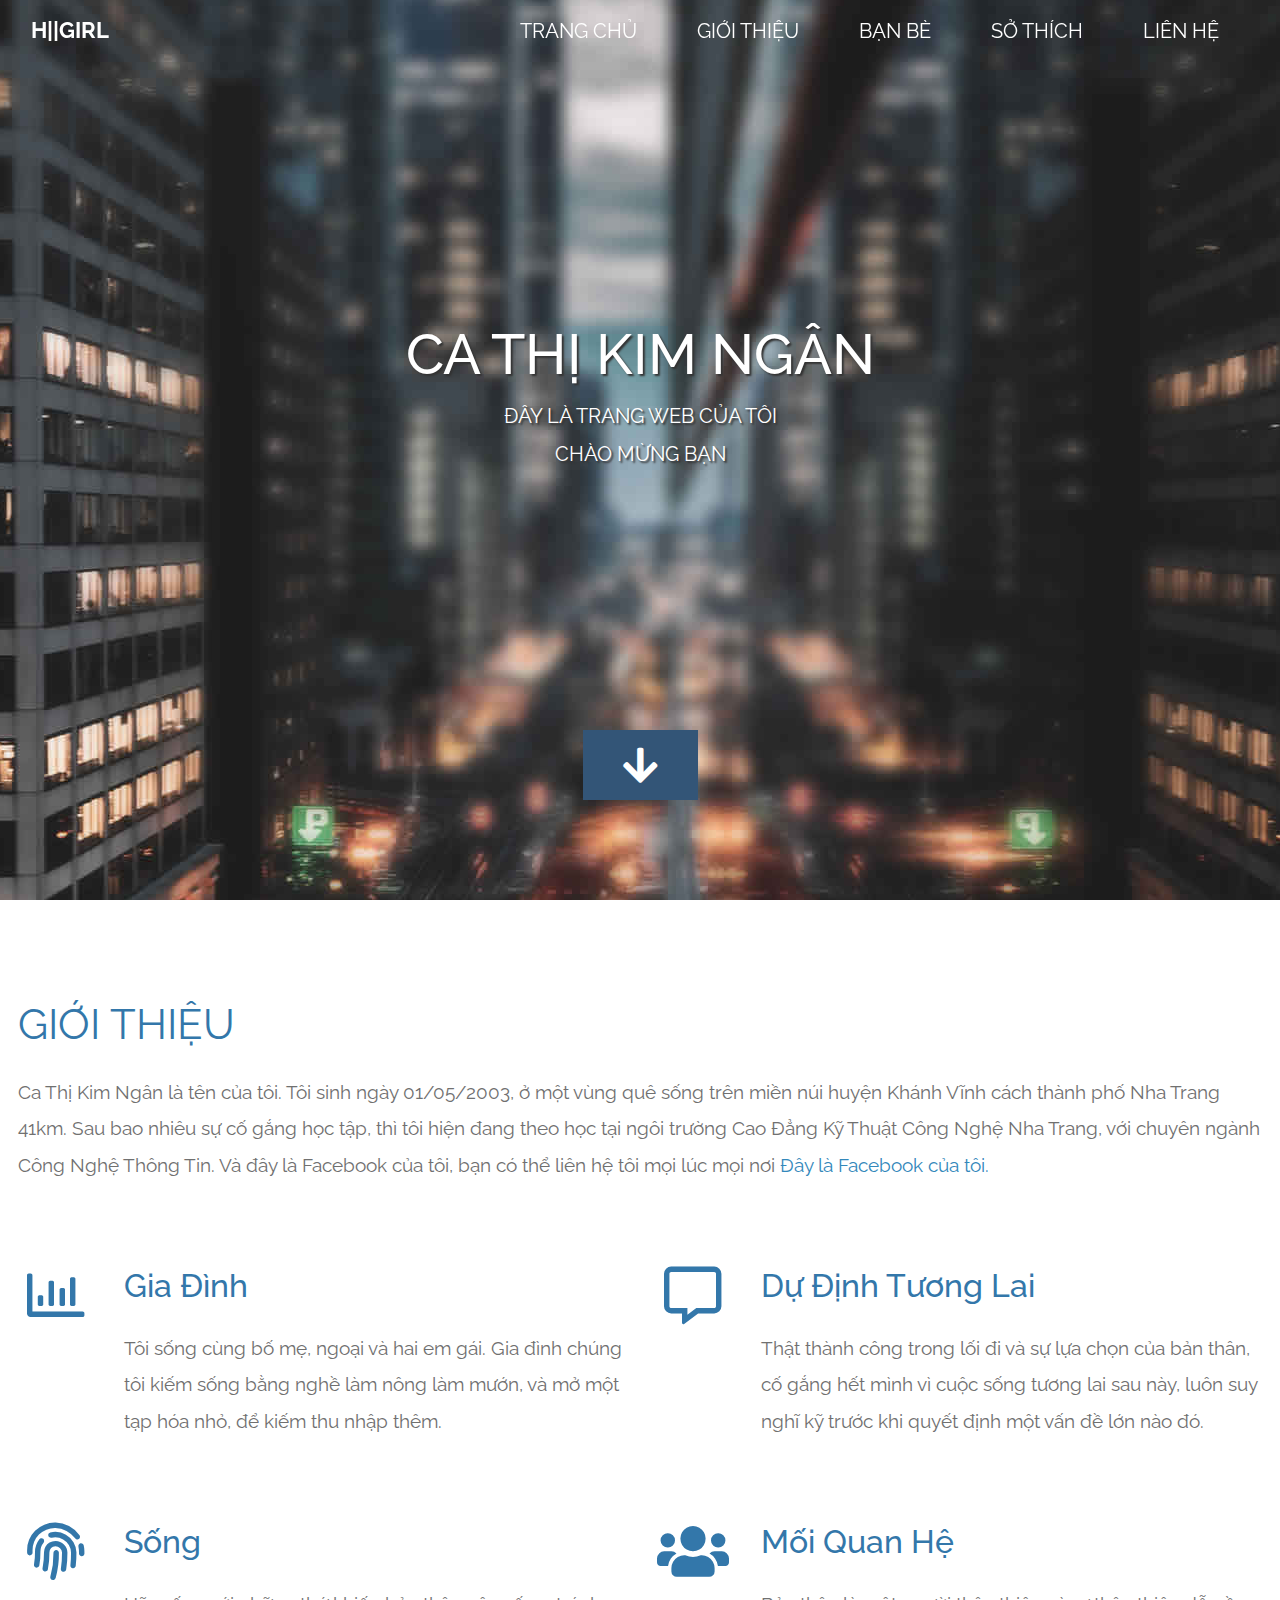
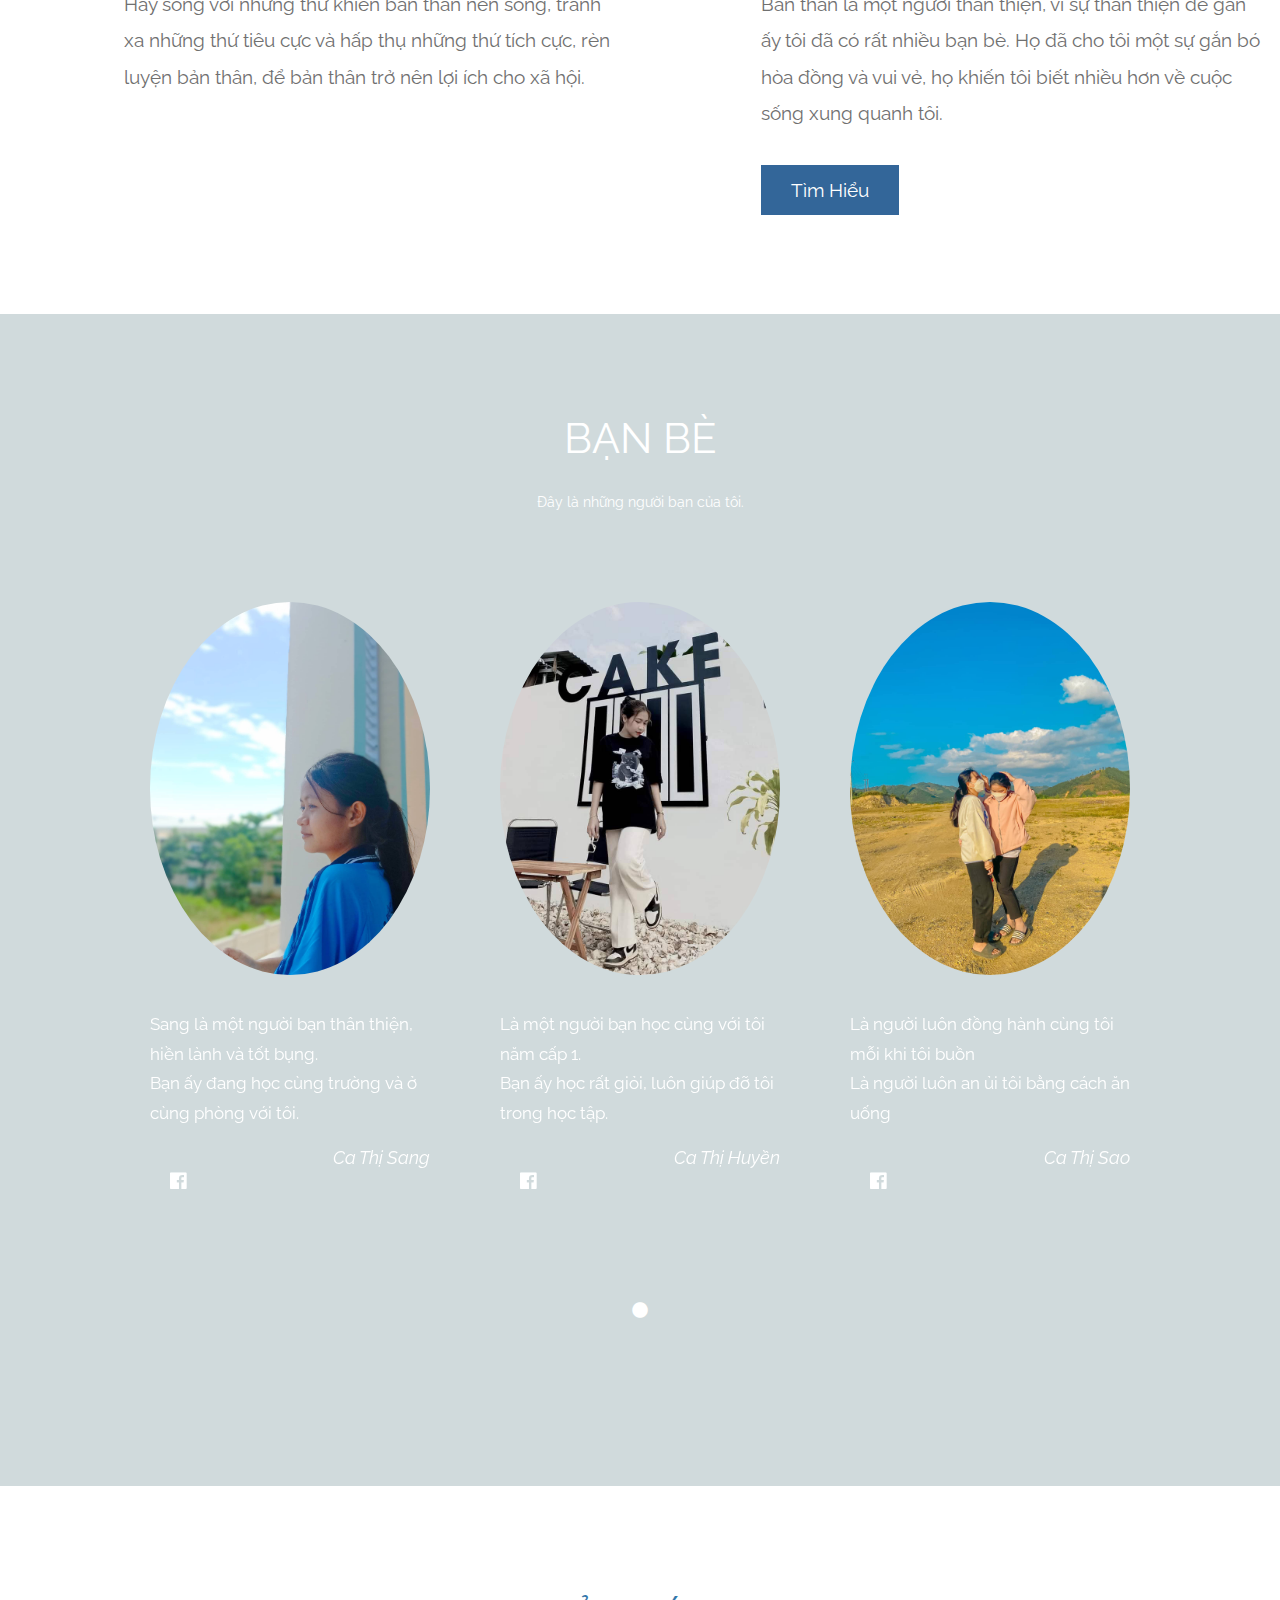
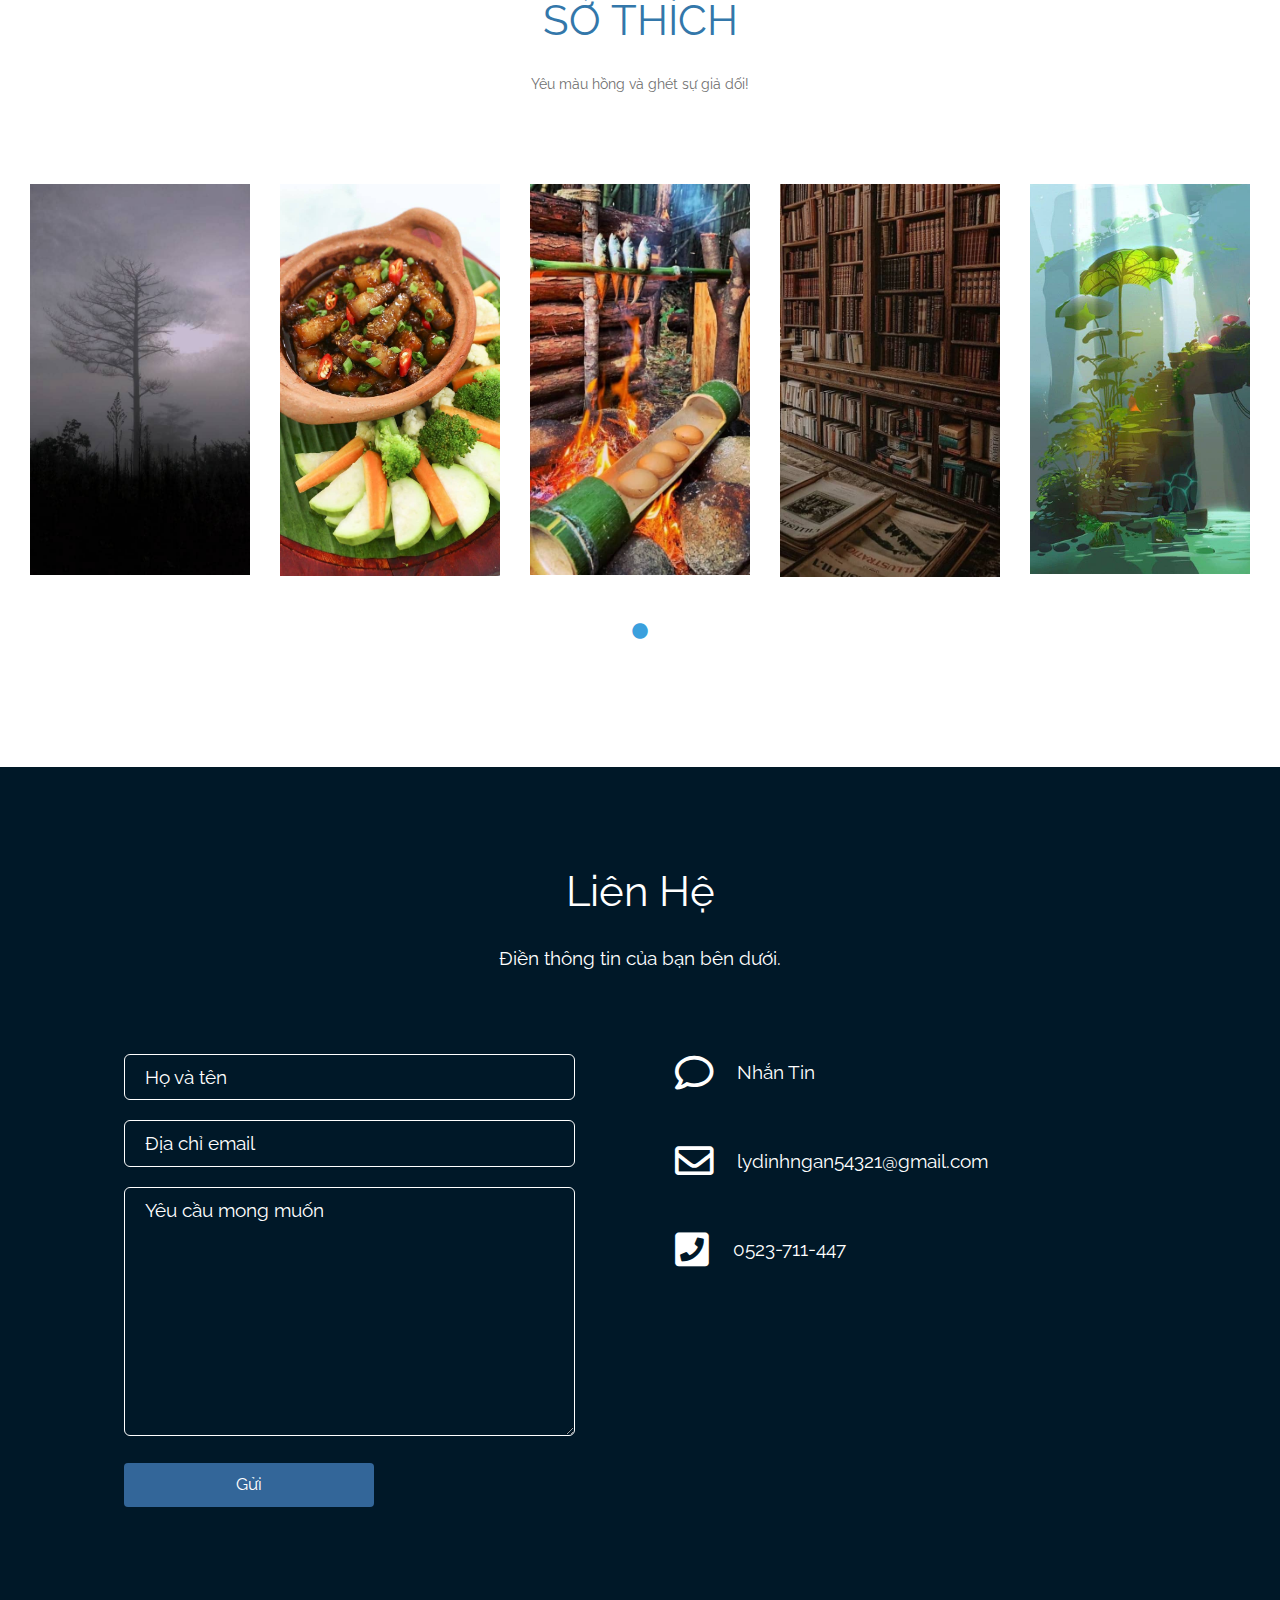
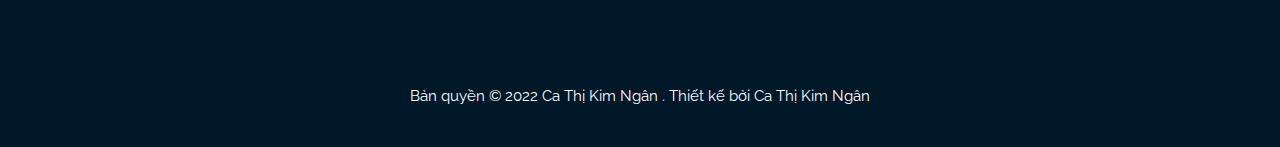
<file: index.html>
<!DOCTYPE html>
<html lang="en">
  <head>
    <meta charset="UTF-8" />
    <meta name="viewport" content="width=device-width, initial-scale=1.0" />
    <meta http-equiv="X-UA-Compatible" content="ie=edge" />
    <title>Website</title>
    <link rel="stylesheet" href="fontawesome-5.5/css/all.min.css" />
    <link rel="stylesheet" href="slick/slick.css">
    <link rel="stylesheet" href="slick/slick-theme.css">
    <link rel="stylesheet" href="magnific-popup/magnific-popup.css">
    <link rel="stylesheet" href="css/bootstrap.min.css" />
    <link rel="stylesheet" href="css/tooplate-infinite-loop.css" />
<!--
Tooplate 2117 Infinite Loop
https://www.tooplate.com/view/2117-infinite-loop
-->

  </head>
  <body>    
    <!-- Hero section -->
    <section id="infinite" class="text-white tm-font-big tm-parallax">
      <!-- Navigation -->
      <nav class="navbar navbar-expand-md tm-navbar" id="tmNav">              
        <div class="container">   
          <div class="tm-next">
              <a href="#infinite" class="navbar-brand">H||GIRL</a>
          </div>             
            
          <button class="navbar-toggler" type="button" data-toggle="collapse" data-target="#navbarSupportedContent" aria-controls="navbarSupportedContent" aria-expanded="false" aria-label="Toggle navigation">
            <i class="fas fa-bars navbar-toggler-icon"></i>
          </button>
          <div class="collapse navbar-collapse" id="navbarSupportedContent">
            <ul class="navbar-nav ml-auto">
              <li class="nav-item">
                  <a class="nav-link tm-nav-link" href="#infinite">TRANG CHỦ</a>
              </li>
              <li class="nav-item">
                  <a class="nav-link tm-nav-link" href="#whatwedo">GIỚI THIỆU</a>
              </li>
              <li class="nav-item">
                <a class="nav-link tm-nav-link" href="#testimonials">BẠN BÈ</a>
              </li>
              <li class="nav-item">
                  <a class="nav-link tm-nav-link" href="#gallery">SỞ THÍCH</a>
              </li>
              <li class="nav-item">
                  <a class="nav-link tm-nav-link" href="#contact">LIÊN HỆ</a>
              </li>                    
            </ul>
          </div>        
        </div>
      </nav>
      
      <div class="text-center tm-hero-text-container">
        <div class="tm-hero-text-container-inner">
            <h2 class="tm-hero-title">CA THỊ KIM NGÂN</h2>
            <p class="tm-hero-subtitle">
             ĐÂY LÀ TRANG WEB CỦA TÔI
              <br>CHÀO MỪNG BẠN
            </p>
        </div>        
      </div>

      <div class="tm-next tm-intro-next">
        <a href="#whatwedo" class="text-center tm-down-arrow-link">
          <i class="fas fa-2x fa-arrow-down tm-down-arrow"></i>
        </a>
      </div>      
    </section>

    <section id="whatwedo" class="tm-section-pad-top">
      
      <div class="container">

            <div class="row tm-content-box"><!-- first row -->
                <div class="col-lg-12 col-xl-12">
                    <div class="tm-intro-text-container">
                        <h2 class="tm-text-primary mb-4 tm-section-title">GIỚI THIỆU</h2>
                        <p class="mb-4 tm-intro-text">
                          Ca Thị Kim Ngân là tên của tôi. Tôi sinh ngày 01/05/2003, ở một vùng quê sống trên miền núi huyện Khánh Vĩnh cách thành phố Nha Trang 41km. Sau bao nhiêu sự cố gắng học tập, thì tôi hiện đang theo học tại ngôi trường Cao Đẳng Kỹ Thuật Công Nghệ Nha Trang, với chuyên ngành Công Nghệ Thông Tin. Và đây là Facebook của tôi, bạn có thể liên hệ tôi mọi lúc mọi nơi <a href="https://www.facebook.com/kim.ngan.3551380/">Đây là Facebook của tôi.</a></p>
                    </div>
                </div>

            </div><!-- first row -->
            
            <div class="row tm-content-box"><!-- second row -->
        		<div class="col-lg-1">
                    <i class="far fa-3x fa-chart-bar text-center tm-icon"></i>
                </div>
                <div class="col-lg-5">
                    <div class="tm-intro-text-container">
                        <h2 class="tm-text-primary mb-4">Gia Đình</h2>
                        <p class="mb-4 tm-intro-text">
                          Tôi sống cùng bố mẹ, ngoại và hai em gái. Gia đình chúng tôi kiếm sống bằng nghề làm nông làm mướn, và mở một tạp hóa nhỏ, để kiếm thu nhập thêm.</p>
                    </div>
                </div>
                
                <div class="col-lg-1">
                    <i class="far fa-3x fa-comment-alt text-center tm-icon"></i>
                </div>
                <div class="col-lg-5">
                    <div class="tm-intro-text-container">
                        <h2 class="tm-text-primary mb-4">Dự Định Tương Lai</h2>
                        <p class="mb-4 tm-intro-text">
                          Thật thành công trong lối đi và sự lựa chọn của bản thân, cố gắng hết mình vì cuộc sống tương lai sau này, luôn suy nghĩ kỹ trước khi quyết định một vấn đề lớn nào đó.</p>
                    </div>
                </div>

            </div>
            
            <div class="row tm-content-box">
        		<div class="col-lg-1">
                    <i class="fas fa-3x fa-fingerprint text-center tm-icon"></i>
                </div>
                <div class="col-lg-5">
                    <div class="tm-intro-text-container">
                        <h2 class="tm-text-primary mb-4">Sống</h2>
                        <p class="mb-4 tm-intro-text">
                          Hãy sống với những thứ khiến bản thân nên sống, tránh xa những thứ tiêu cực và hấp thụ những thứ tích cực, rèn luyện bản thân, để bản thân trở nên lợi ích cho xã hội.</p>
                    </div>
                </div>
                
                <div class="col-lg-1">
                    <i class="fas fa-3x fa-users text-center tm-icon"></i>
                </div>
                <div class="col-lg-5">
                    <div class="tm-intro-text-container">
                      <h2 class="tm-text-primary mb-4">Mối Quan Hệ</h2>
                        <p class="mb-4 tm-intro-text">
                          Bản thân là một người thân thiện, vì sự thân thiện dễ gần ấy tôi đã có rất nhiều bạn bè. Họ đã cho tôi một sự gắn bó hòa đồng và vui vẻ, họ khiến tôi biết nhiều hơn về cuộc sống xung quanh tôi.</p>
                          
                          <div class="tm-continue">
                            <a href="#testimonials" class="tm-intro-text tm-btn-primary">Tìm Hiểu</a>
                        </div>
                    </div>
                </div>

            </div><!-- third row -->

        </div>
      
    </section>
    
    <section id="testimonials" class="tm-section-pad-top tm-parallax-2">      
      <div class="container tm-testimonials-content">
        <div class="row">
          <div class="col-lg-12 tm-content-box">
            <h2 class="text-white text-center mb-4 tm-section-title">BẠN BÈ</h2>
            <p class="mx-auto tm-section-desc text-center">
               Đây là những người bạn của tôi.
              </p>
            <div class="mx-auto tm-gallery-container tm-gallery-container-2">
              <div class="tm-testimonials-carousel">
                <figure class="tm-testimonial-item">
                  <img src="img/banbe7.jpg" alt="Image" class="img-fluid mx-auto">
                  <blockquote>Sang là một người bạn thân thiện, hiền lành và tốt bụng.<br>Bạn ấy đang học cùng trường và ở cùng phòng với tôi.</blockquote>
                  <figcaption>Ca Thị Sang</figcaption>
                  <div class="contact-item">
                    <a rel="nofollow" href="https://www.facebook.com/profile.php?id=100071613223587 " class="item-link">
                        <i class="fab fa-facebook"></i>
                        <span class="mb-0"></span>
                    </a>              
                  </div>
                </figure>

                <figure class="tm-testimonial-item">
                  <img src="img/banbe2.jpg" alt="Image" class="img-fluid mx-auto">
                  <blockquote>Là một người bạn học cùng với tôi năm cấp 1. <br> Bạn ấy học rất giỏi, luôn giúp đỡ tôi trong học tập.</blockquote>
                  <figcaption>Ca Thị Huyền</figcaption>
                  <div class="contact-item">
                    <a rel="nofollow" href="https://www.facebook.com/profile.php?id=100025242523646" class="item-link">
                        <i class="fab fa-facebook"></i>
                        <span class="mb-0"></span>
                    </a>              
                  </div>
                </figure>

                <figure class="tm-testimonial-item">
                  <img src="img/banbe4.jpg" alt="Image" class="img-fluid mx-auto">
                  <blockquote>Là người luôn đồng hành cùng tôi mỗi khi tôi buồn<br>Là người luôn an ủi tôi bằng cách ăn uống</blockquote>
                  <figcaption>Ca Thị Sao</figcaption>
                  <div class="contact-item">
                    <a rel="nofollow" href="https://www.facebook.com/cong.chi.5688476" class="item-link">
                        <i class="fab fa-facebook"></i>
                        <span class="mb-0"></span>
                    </a>              
                  </div>
                </figure>
              </div>
            </div>
          </div>
        </div>
      </div>
      <div class="tm-bg-overlay"></div>
    </section>
    
    <section id="gallery" class="tm-section-pad-top">
      <div class="container tm-container-gallery">
        <div class="row">
          <div class="text-center col-12">
              <h2 class="tm-text-primary tm-section-title mb-4">SỞ THÍCH</h2>
              <p class="mx-auto tm-section-desc">
                Yêu màu hồng và ghét sự giả dối!
              </p>
          </div>            
        </div>
        <div class="row">
            <div class="col-12">
                <div class="mx-auto tm-gallery-container">
                    <div class="grid tm-gallery">
                      <a href="img/phuot.jpg">
                        <figure class="effect-honey tm-gallery-item">
                          <img src="img/phuot.jpg" alt="Image 1" class="img-fluid">
                          <figcaption>
                            <h2><i>Phong Cảnh<hr><span>Phượt</span></i></h2>
                          </figcaption>
                        </figure>
                      </a>
                      <a href="img/anuong.jpg">
                        <figure class="effect-honey tm-gallery-item">
                          <img src="img/anuong.jpg" alt="Image 2" class="img-fluid">
                          <figcaption>
                            <h2><i>Ẩm Thực<hr><span>Miền Núi</span></i></h2>
                          </figcaption>
                        </figure>
                      </a>
                      <a href="img/gallery-img-04.jpg">
                        <figure class="effect-honey tm-gallery-item">
                          <img src="img/camtrai.jpg" alt="Image 4" class="img-fluid">
                          <figcaption>
                            <h2><i>Cắm<hr> <span>Trại   </i></span></i></h2>
                          </figcaption>
                        </figure>
                      </a>
                      <a href="img/gallery-img-05.jpg">
                        <figure class="effect-honey tm-gallery-item">
                          <img src="img/docsach2.jpg" alt="Image 5" class="img-fluid">
                          <figcaption>
                            <h2><i>Thư Viện<hr><span>Đọc Sách</span></i></h2>
                          </figcaption>
                        </figure>
                      </a>
                      <a href="img/gallery-img-06.jpg">
                        <figure class="effect-honey tm-gallery-item">
                          <img src="img/suutam.jpg" alt="Image 6" class="img-fluid">
                          <figcaption>
                            <h2><i>Sưu Tầm<hr> <span>Tranh Ảnh</span></i></h2>
                          </figcaption>
                        </figure>
                      </a>
                      
                    </div>
                </div>                
            </div>        
          </div>
      </div>
    </section>

    <!-- Contact -->
    <section id="contact" class="tm-section-pad-top tm-parallax-2">
    
      <div class="container tm-container-contact">
        
        <div class="row">
            
            <div class="text-center col-12">
                <h2 class="tm-section-title mb-4">Liên Hệ</h2>
                <p class="mb-5">
                 Điền thông tin của bạn bên dưới.
                </p><br>
            </div>
            
            <div class="col-sm-12 col-md-6">
              <form action="" method="get">
                <input id="name" name="name" type="text" placeholder="Họ và tên" class="tm-input" required />
                <input id="email" name="email" type="email" placeholder="Địa chỉ email" class="tm-input" required />
                <textarea id="message" name="message" rows="8" placeholder="Yêu cầu mong muốn" class="tm-input" required></textarea>
                <button type="submit" class="btn tm-btn-submit">Gửi</button>
              </form>
            </div>
            
            <div class="col-sm-12 col-md-6">

                <div class="contact-item">
                  <a rel="nofollow" href="https://www.facebook.com/kim.ngan.3551380/" class="item-link">
                      <i class="far fa-2x fa-comment mr-4"></i>
                      <span class="mb-0">Nhắn Tin</span>
                  </a>              
                </div>
                
                <div class="contact-item">
                  <a rel="nofollow" href="#" class="item-link">
                      <i class="far fa-2x fa-envelope mr-4"></i>
                      <span class="mb-0">lydinhngan54321@gmail.com</span>
                  </a>              
                </div>
                
                <div class="contact-item">
                  <a rel="nofollow" href="tel:0100200340" class="item-link">
                      <i class="fas fa-2x fa-phone-square mr-4"></i>
                      <span class="mb-0">0523-711-447</span>
                  </a>              
                </div>
                
                <div class="contact-item">&nbsp;</div>
            
            </div>
            
            
        </div><!-- row ending -->
        
      </div>

      	<footer class="text-center small tm-footer">
          <p class="mb-0">
          Bản quyền &copy; 2022 Ca Thị Kim Ngân 
          
          . <a rel="nofollow" href="https://www.facebook.com/kim.ngan.3551380/" title="HTML templates">Thiết kế bởi Ca Thị Kim Ngân</a></p>
        </footer>

    </section>
    
    <script src="js/jquery-1.9.1.min.js"></script>     
    <script src="slick/slick.min.js"></script>
    <script src="magnific-popup/jquery.magnific-popup.min.js"></script>
    <script src="js/easing.min.js"></script>
    <script src="js/jquery.singlePageNav.min.js"></script>     
    <script src="js/bootstrap.min.js"></script> 
    <script>

      function getOffSet(){
        var _offset = 450;
        var windowHeight = window.innerHeight;

        if(windowHeight > 500) {
          _offset = 400;
        } 
        if(windowHeight > 680) {
          _offset = 300
        }
        if(windowHeight > 830) {
          _offset = 210;
        }

        return _offset;
      }

      function setParallaxPosition($doc, multiplier, $object){
        var offset = getOffSet();
        var from_top = $doc.scrollTop(),
          bg_css = 'center ' +(multiplier * from_top - offset) + 'px';
        $object.css({"background-position" : bg_css });
      }

      // Parallax function
      // Adapted based on https://codepen.io/roborich/pen/wpAsm        
      var background_image_parallax = function($object, multiplier, forceSet){
        multiplier = typeof multiplier !== 'undefined' ? multiplier : 0.5;
        multiplier = 1 - multiplier;
        var $doc = $(document);
        // $object.css({"background-attatchment" : "fixed"});

        if(forceSet) {
          setParallaxPosition($doc, multiplier, $object);
        } else {
          $(window).scroll(function(){          
            setParallaxPosition($doc, multiplier, $object);
          });
        }
      };

      var background_image_parallax_2 = function($object, multiplier){
        multiplier = typeof multiplier !== 'undefined' ? multiplier : 0.5;
        multiplier = 1 - multiplier;
        var $doc = $(document);
        $object.css({"background-attachment" : "fixed"});
        
        $(window).scroll(function(){
          if($(window).width() > 768) {
            var firstTop = $object.offset().top,
                pos = $(window).scrollTop(),
                yPos = Math.round((multiplier * (firstTop - pos)) - 186);              

            var bg_css = 'center ' + yPos + 'px';

            $object.css({"background-position" : bg_css });
          } else {
            $object.css({"background-position" : "center" });
          }
        });
      };
      
      $(function(){
        // Hero Section - Background Parallax
        background_image_parallax($(".tm-parallax"), 0.30, false);
        background_image_parallax_2($("#contact"), 0.80);   
        background_image_parallax_2($("#testimonials"), 0.80);   
        
        // Handle window resize
        window.addEventListener('resize', function(){
          background_image_parallax($(".tm-parallax"), 0.30, true);
        }, true);

        // Detect window scroll and update navbar
        $(window).scroll(function(e){          
          if($(document).scrollTop() > 120) {
            $('.tm-navbar').addClass("scroll");
          } else {
            $('.tm-navbar').removeClass("scroll");
          }
        });
        
        // Close mobile menu after click 
        $('#tmNav a').on('click', function(){
          $('.navbar-collapse').removeClass('show'); 
        })

        // Scroll to corresponding section with animation
        $('#tmNav').singlePageNav({
          'easing': 'easeInOutExpo',
          'speed': 600
        });        
        
        // Add smooth scrolling to all links
        // https://www.w3schools.com/howto/howto_css_smooth_scroll.asp
        $("a").on('click', function(event) {
          if (this.hash !== "") {
            event.preventDefault();
            var hash = this.hash;

            $('html, body').animate({
              scrollTop: $(hash).offset().top
            }, 600, 'easeInOutExpo', function(){
              window.location.hash = hash;
            });
          } // End if
        });

        // Pop up
        $('.tm-gallery').magnificPopup({
          delegate: 'a',
          type: 'image',
          gallery: { enabled: true }
        });

        $('.tm-testimonials-carousel').slick({
          dots: true,
          prevArrow: false,
          nextArrow: false,
          infinite: false,
          slidesToShow: 3,
          slidesToScroll: 1,
          responsive: [
            {
              breakpoint: 992,
              settings: {
                slidesToShow: 2
              }
            },
            {
              breakpoint: 768,
              settings: {
                slidesToShow: 2
              }
            }, 
            {
              breakpoint: 480,
              settings: {
                  slidesToShow: 1
              }                 
            }
          ]
        });

        // Gallery
        $('.tm-gallery').slick({
          dots: true,
          infinite: false,
          slidesToShow: 5,
          slidesToScroll: 2,
          responsive: [
          {
            breakpoint: 1199,
            settings: {
              slidesToShow: 4,
              slidesToScroll: 2
            }
          },
          {
            breakpoint: 991,
            settings: {
              slidesToShow: 3,
              slidesToScroll: 2
            }
          },
          {
            breakpoint: 767,
            settings: {
              slidesToShow: 2,
              slidesToScroll: 1
            }
          },
          {
            breakpoint: 480,
            settings: {
              slidesToShow: 1,
              slidesToScroll: 1
            }
          }
        ]
        });
      });
    </script>
  </body>
</html>
</file>
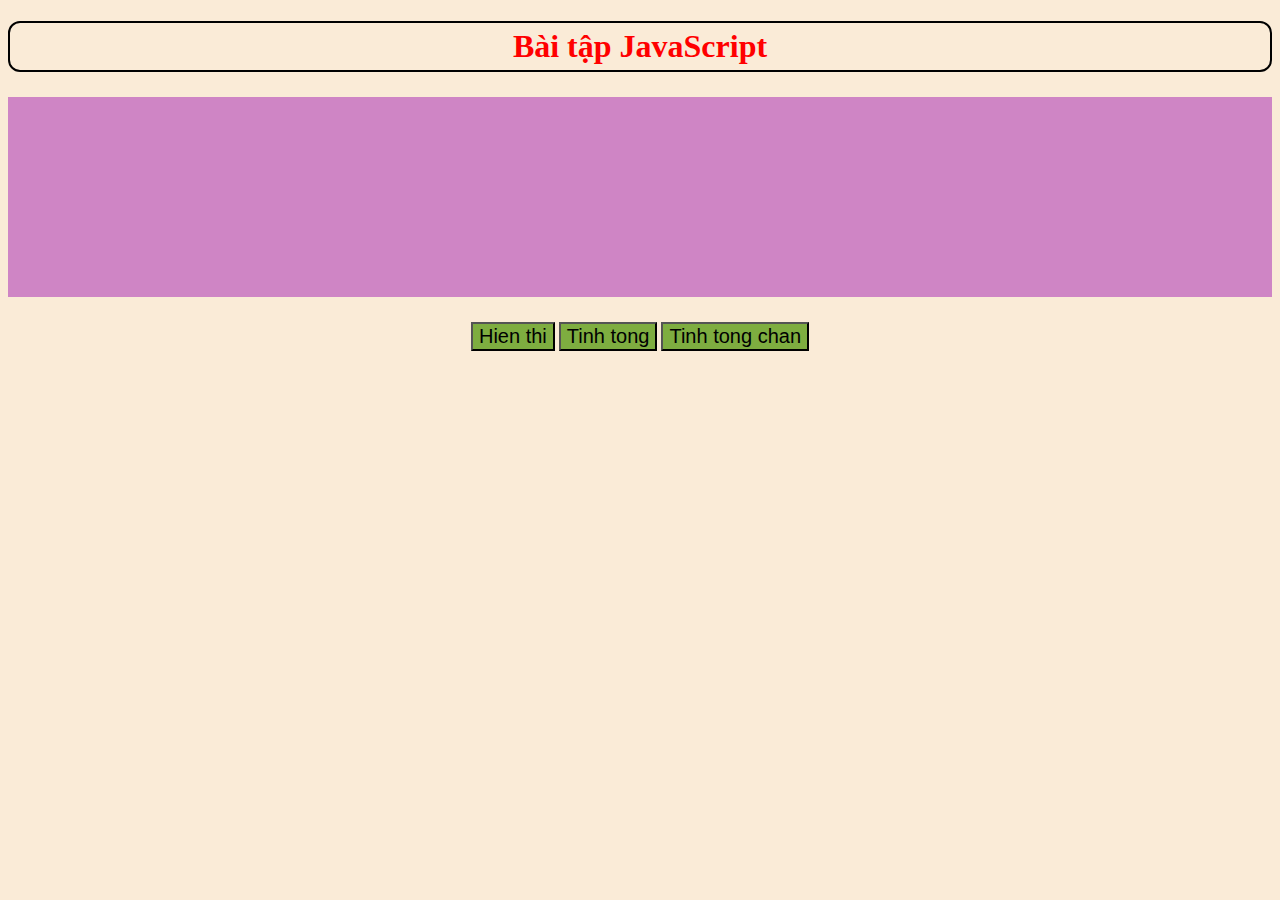
<file: javascript.html>
<!DOCTYPE html>
    <html>
           <head>
                      <style>
    body{background-color: antiquewhite;
      text-align: center;
      color: red;
    }
    h1.six {
      border-style: double;
      border-width: thick;
      border-style: solid;
      border-color: black;
      border: 2px solid black;
      border-radius: 12px;
      padding: 5px;
    }
    
		#noidung{background: rgb(207, 133, 197); height:200px; width:100%;color:black; font-size:25px; text-align: center;}
		button{ background:rgb(126, 173, 64); font-size: 20px; }
      
    
	</style>
           </head>
           <body>
            <h1 class="six">Bài tập JavaScript</h1>
            <p id="noidung"></p>
            <button type="button" onclick="hienthi()">Hien thi </button>            
           <button type="button" onclick="tinhtong()">Tinh tong</button>            
          <button type="button" onclick="tinhtongchan()">Tinh tong chan</button>  
            <script>
              function hienthi() {
// Giới thiệu tên
                document.getElementById("noidung").innerHTML = "Xin chào! Tôi là : Ca Thị Kim Ngân";
}
            function tinhtong() {
//Tính tổng từ 1 -> 10
                let text=0;
                for(let i=1;i<=10;i++){
                    text +=i;
                }
                document.getElementById("noidung").innerHTML =text;
}
            function tinhtongchan() {
//Tính tổng các số chẳn từ 1 -> 10
                let text=0;
                for(let i=1;i<=10;i++){
                    if(i%2==0){
                        text +=i;
                    }
                }
                document.getElementById("noidung").innerHTML =text;
              }
            </script>    
         </body>
    </html>
</file>
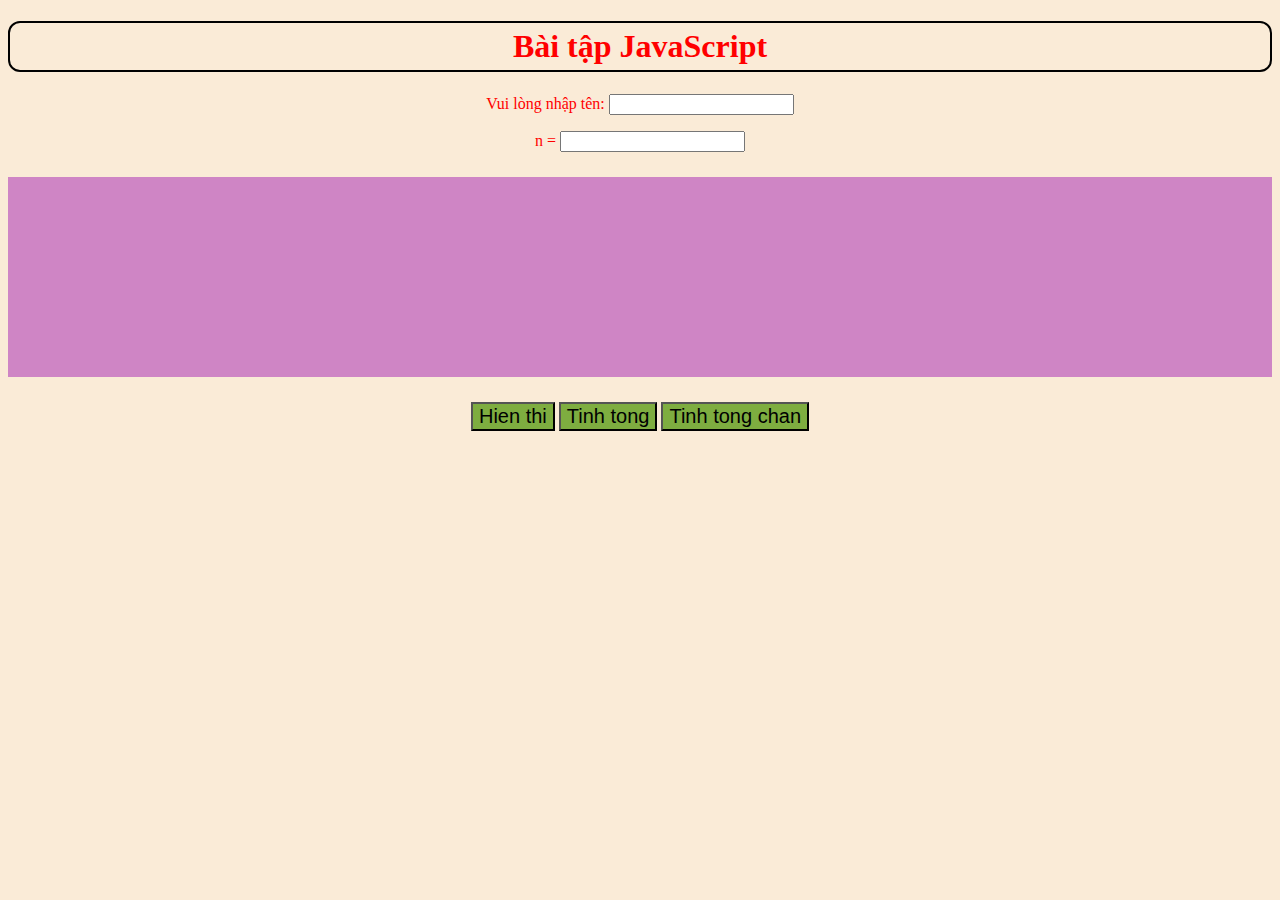
<file: javascript1.html>
<!DOCTYPE html>
    <html>
           <head>
                      <style>
    body{background-color: antiquewhite;
      text-align: center;
      color: red;
    }
    h1.six {
      border-style: double;
      border-width: thick;
      border-style: solid;
      border-color: black;
      border: 2px solid black;
      border-radius: 12px;
      padding: 5px;
    }
    
		#noidung{background: rgb(207, 133, 197); height:200px; width:100%;color:black; font-size:25px; text-align: center;}
		button{ background:rgb(126, 173, 64); font-size: 20px; }
      
    
	</style>
           </head>
           <body>
            <h1 class="six">Bài tập JavaScript</h1>
            <form id="myForm" action="">
                <p>Vui lòng nhập tên: <input id="textbox1" name="textname" type="text" /></p>
                <p>n =  <input id="textbox2" name="n" type="text" /></p>
              </form>
            <p id="noidung"></p>
            <button type="button" onclick="hienthi()">Hien thi </button>            
           <button type="button" onclick="tinhtong()">Tinh tong</button>            
          <button type="button" onclick="tinhtongchan()">Tinh tong chan</button>  
          <script>
           function hienthi() {
// Giới thiệu tên
            document.getElementById("noidung").innerHTML = "Xin chào! Tôi là : " + document.forms["myForm"].textname.value;
          }
          function tinhtong() {
                  //Tính tổng từ 1 -> n
                  let text =0;
                  for( let i=1 ; i<=document.forms["myForm"].n.value;i++){
                       text +=i;
                  }
	document.getElementById("noidung").innerHTML ="Tổng từ 1 đến " +  document.forms["myForm"].n.value + " là: "+text;
              }
            function tinhtongchan() {
                  //Tính tổng các số chẳn từ 1 -> n
                  let text =0;
                  for( let i=1 ; i<=document.forms["myForm"].n.value;i++){
                    if(i%2==0){
                       text +=i;
                  }
                }
                  
	document.getElementById("noidung").innerHTML ="Tổng các số chẵn từ 1 đến " +  document.forms["myForm"].n.value + " là: "+text;
              }
          </script>    
       </body>
  </html>
</file>
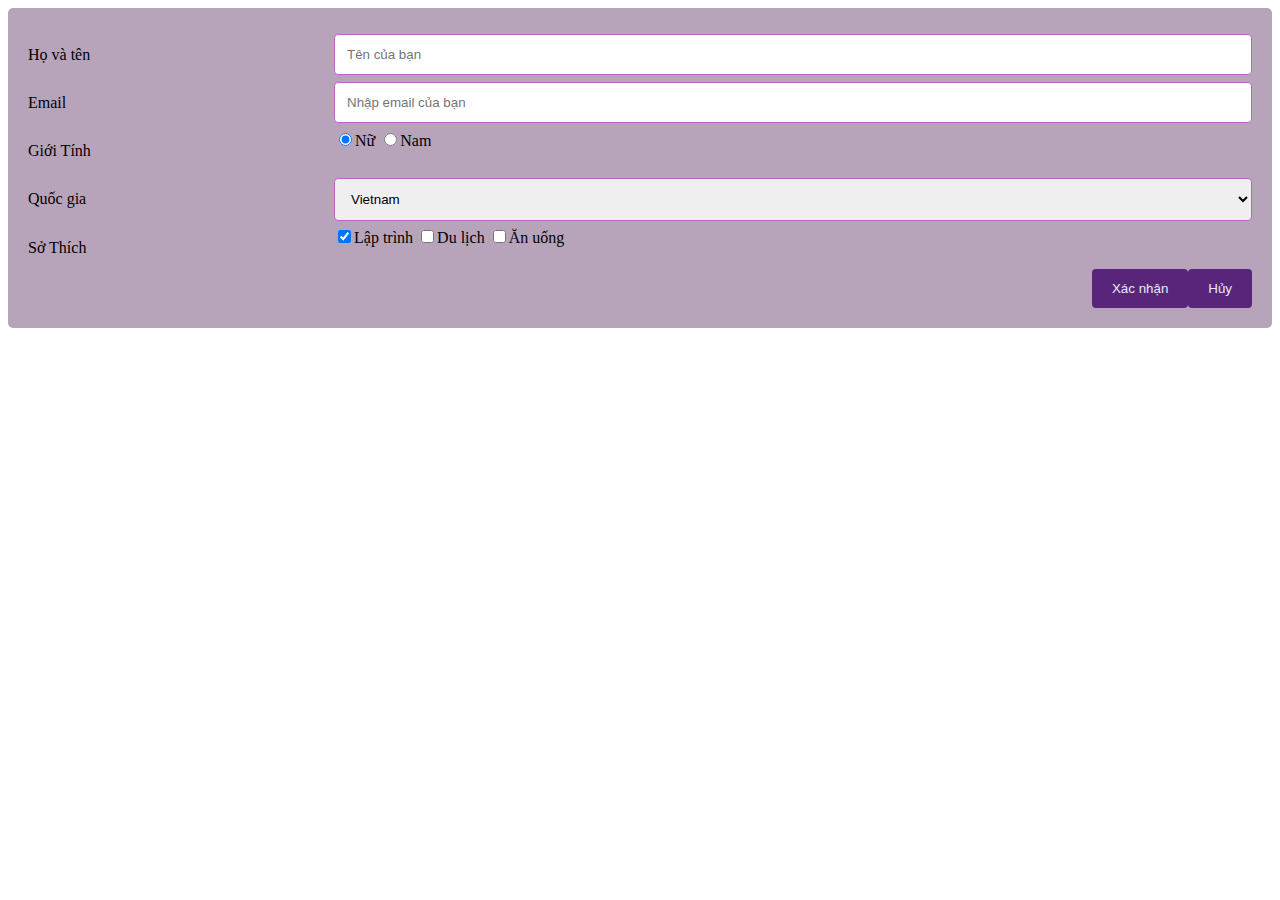
<file: javascript2.html>
<!DOCTYPE html>
<html>
<head>
<style>
* {
  box-sizing: border-box;
}

input[type=text], select, textarea {
  width: 100%;
  padding: 12px;
  border: 1px solid rgb(186, 102, 190);
  border-radius: 4px;
  resize: vertical;
}

label {
  padding: 12px 12px 12px 0;
  display: inline-block;
}

input[type=submit] {
  background-color: #58257b;
  color: rgb(238, 232, 239);
  padding: 12px 20px;
  border: none;
  border-radius: 4px;
  cursor: pointer;
  float: right;
}

input[type=submit]:hover {
  background-color: #45a049;
}

.container {
  border-radius: 5px;
  background-color: #b8a4ba;
  padding: 20px;
}

.col-25 {
  float: left;
  width: 25%;
  margin-top: 6px;
}

.col-75 {
  float: left;
  width: 75%;
  margin-top: 6px;
}

.row:after {
  content: "";
  display: table;
  clear: both;
}

/* Bố cục linh hoạt: khi màn hình có chiều rộng dưới 600px thì hai cột chồng 
lên nhau thay vì nằm cạnh nhau */
@media screen and (max-width: 600px) {
  .col-25, .col-75, input[type=submit] {
    width: 100%;
    margin-top: 0;
}
}
</style>
</head>
<body>

<div class="container">
  <form action="/action_page.php">
  <div class="row">
    <div class="col-25">
      <label for="fname">Họ và tên</label>
    </div>
    <div class="col-75">
      <input type="text" id="fname" name="firstname" placeholder="Tên của bạn">
    </div>
  </div>
  <div class="row">
    <div class="col-25">
      <label for="fname">Email</label>
    </div>
    <div class="col-75">
      <input type="text" id="fname" name="firstname" placeholder="Nhập email của bạn">
    </div>
  </div>
  <div class="row">
    <div class="col-25">
      <label for="fname">Giới Tính</label>
    </div>
    <div class="col-75">
        <input type="radio" name="GIỚI TÍNH" value="Nữ" checked>Nữ
        <input type="radio" name="GIỚI TÍNH" value="Nam">Nam 
    </div>
  </div>
  <div class="row">
    <div class="col-25">
    <label for="country">Quốc gia</label>
    </div>
    <div class="col-75">
      <select id="country" name="country">
        <option value="vietnam">Vietnam</option>
        <option value="laos">Laos</option>
        <option value="cambodia">Cambodia</option>
        <option value="china">China</option>
        <option value="thailan">Thailan</option>
      </select>
    </div>
  </div>
  <div class="row">
    <div class="col-25">
      <label for="fname">Sở Thích</label>
    </div>
    <div class="col-75">
      <input type="checkbox" name="SỞ THÍCH" value="lập trình" checked>Lập trình
      <input type="checkbox" name="SỞ THÍCH" value="Du lịch">Du lịch
      <input type="checkbox" name="SỞ THÍCH" value="Ăn uống">Ăn uống
    </div>
  </div>
  <div class="row">
      <input type="submit" value="Hủy">
      <input type="submit" value="Xác nhận">
  </div>
  </form>
</div>

</body>
</html>
</file>
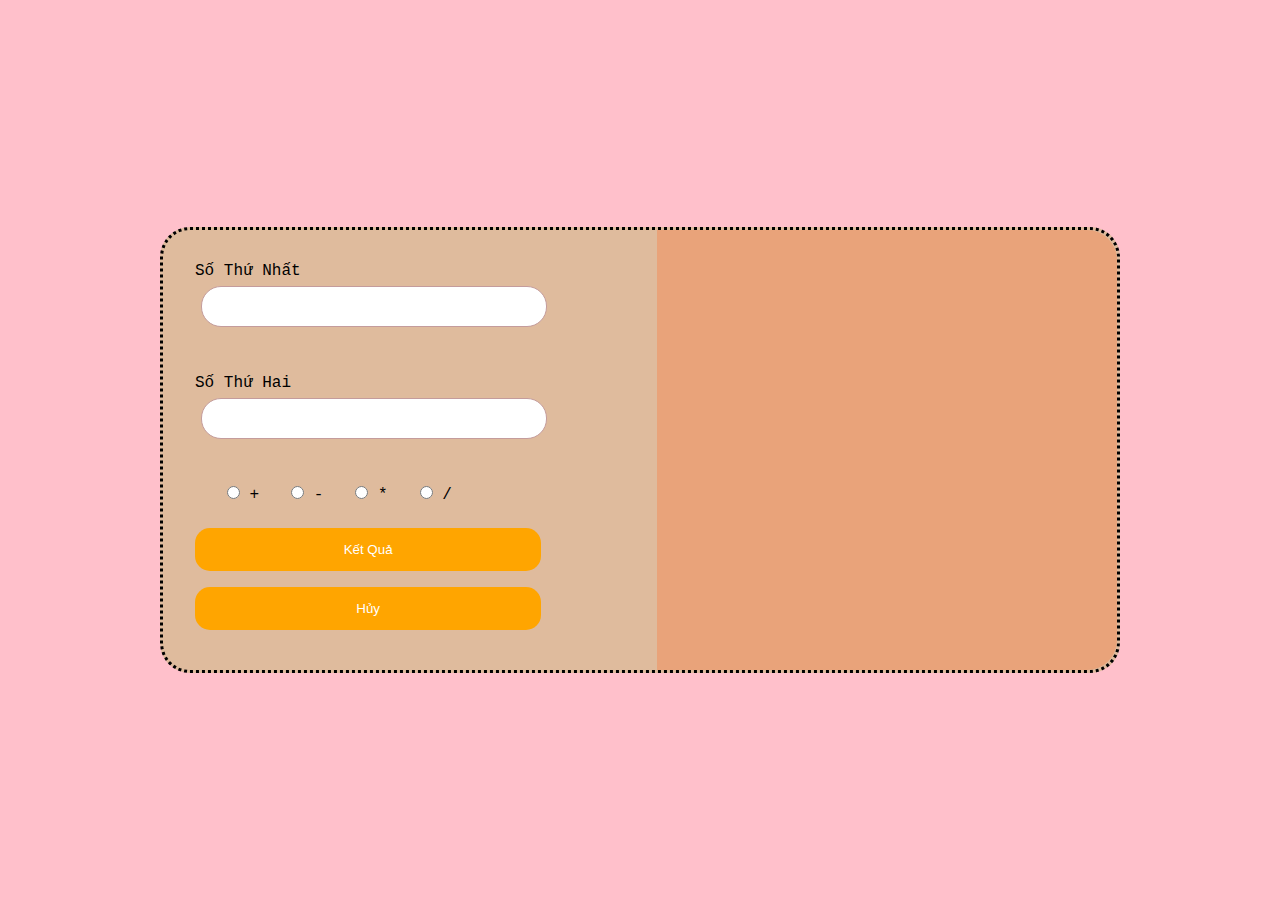
<file: KTM_01.html>
<html>
  <head>
    <meta charset="UTF-8" />
    <meta name="viewport" content="width=device-width, initial-scale=1.0" />
    <style>
      * {
        box-sizing: border-box;
        margin: 0;
        padding: 0;
      }
      body {
        font-family: "Courier New", Courier, monospace;
        background-color: pink
      }
      section {
        display: flex;
        justify-content: center;
        height: 100%;
      }
      .container {
        display: flex;
        width: 60rem;
        border-radius: 30px;
        margin: auto;
        background: #dfbb9d;
        border-style: dotted;
      }
      .input-data {
        display: flex;
        align-items: center;
        width: 100%;
        padding: 2em;
      }
      input[type="submit"],
      input[type="reset"] {
        width: 10.8rem;
        padding: 0.9em 0;
      }
      form > *,
      content > * {
        padding-bottom: 1em;
      }
      .flex {
        display: flex;
      }
      .gender > * {
        padding-left: 2em;
      }
      .hobby {
        flex-direction: column;
      }
      .hobby > * {
        padding-left: 2em;
        padding-bottom: 0.5em;
      }
      .button {
        padding: 0;
      }
      .output-data {
        display: flex;
        align-items: center;
        width: 100%;
        background: #e9a37a;
        border-radius: 0px 30px 30px 0px;
      }
      .content > * {
        padding-left: 2em;
        padding-bottom: 1em;
        padding: 35px;
      }
      .input-container {
        position: relative;
        margin-bottom: 25px;
      }
      input[type="text"],
      select {
        width: 100%;
        padding: 12px 20px;
        margin: 6px;
        display: inline-block;
        border: 1px solid rgb(196, 156, 156);
        border-radius: 20px;
        box-sizing: border-box;
      }

      input[type="submit"] {
        width: 100%;
        background-color: orange;
        color: white;
        padding: 14px 20px;
        margin: 8px 0;
        border: none;
        border-radius: 15px;
        cursor: pointer;
      }

      input[type="submit"]:hover {
        background-color: #ff271057;
      }

      input[type="reset"] {
        width: 100%;
        background-color: orange;
        color: white;
        padding: 14px 20px;
        margin: 8px 0;
        border: none;
        border-radius: 15px;
        cursor: pointer;
      }

      input[type="reset"]:hover {
        background-color: #ff271057;
      }

      @media (max-width: 60rem) {
        .container {
          flex-direction: column;
        }
        .content {
          display: flex;
          flex-direction: column;
          justify-content: center;
          height: auto;
        }
        .output-data {
          height: auto;
        }
        section {
          display: block;
        }
      }
    </style>
  </head>
  <body>
    <section>
      <div class="container">
        <div class="input-data">
          <form id="user-detail">
            <div class="input-container">
              <label for="name">Số Thứ Nhất </label>
              <input
                type="text"
              />
            </div>
            <div class="input-container">
              <label for="name">Số Thứ Hai </label>
              <input
                type="text"
              />
            </div>

            <label for="gender"> </label>
            <div class="flex gender">
              <div class="male">
                <input
                  type="radio"
                  name="gender"
                  value="+"
                  id="operator"
                />
                <label for="male">+</label>
              </div>
              <div class="female">
                <input type="radio" name="gender" value="-" id="operator" />
                <label for="female">-</label>
              </div>
              <div>
                <input type="radio" name="gender" value="*" id="operator" />
                <label for="female">*</label>
              </div>
              <div>
                <input type="radio" name="gender" value="/" id="operator" />
                <label for="female">/</label>
              </div>
            </div>

            
            <div class="button">
              <input type="submit" value="Kết Quả" id="result" />
            </div>
            <div class="button">
               <input type="reset" value="Hủy" id="result" />
            </div>
          </form>
        </div>

        <div class="output-data">
            <div class="content">
              <p class="content-name"></p>
              
            </div>

        <div class="output-data">
          <div class="content">
            
          </div>
        </div>
      </div>
    </section>
  </body>
  <script>
    
            
    function calc()
    {
        var n1 = parseFloat(document.getElementById('n1').value);
        var n2 = parseFloat(document.getElementById('n2').value);
        
        var oper = document.getElementById('operators').value;
        
        if(oper === '+')
        {
            document.getElementById('result').value = n1+n2;
        }
        
        if(oper === '-')
        {
            document.getElementById('result').value = n1-n2;
        }
        
        if(oper === '/')
        {
            document.getElementById('result').value = n1/n2;
        }
        
        if(oper === 'X')
        {
            document.getElementById('result').value = n1*n2;
        }
    }
    
</script>
</html>
</file>
<file: css/tooplate-infinite-loop.css>
/*

Tooplate 2117 Infinite Loop

https://www.tooplate.com/view/2117-infinite-loop

*/

@import url("https://fonts.googleapis.com/css?family=Raleway:100,300,400,500,700,900");

body {
	font-family: "Raleway", sans-serif;
	font-size: 1.2em;
  color: #707070;
  margin: 0;
  padding: 0;
  overflow-x: hidden;
}
a {
  transition: all 0.3s ease;
  color: #38B;
}

a:hover,
a:focus {
  text-decoration: none;
  color: #D40;
}

a:focus {
  outline: none;
}

.btn {
  padding: 8px 32px;
}

.btn:hover {
  background-color: #ced4da;
}

blockquote {
  font-size: 0.86em;
  line-height: 1.8em;
}

.tm-section-pad-top {
  padding-top: 80px;
  padding-bottom: 40px;
}

.tm-content-box {
  padding-top: 20px;
  padding-bottom: 40px;
}

.tm-text-primary {
  color: #37A;
}

.tm-font-big {
  font-size: 1.25rem;
}

.tm-btn-primary {
  color: white;
  background-color: #369;
  padding: 14px 30px;
}

.tm-btn-primary:hover,
.tm-btn-primary:focus {
  color: white;
  background-color: #38B;
}

/* Navbar */

.tm-navbar {
  position: fixed;
  width: 100%;
  z-index: 1000;
  background-color: transparent;
  transition: all 0.3s ease;
}

.tm-navbar.scroll {
  background-color: white;
  border-bottom: 1px solid #e9ecef;
}

.navbar-brand {
  color: white;
  font-size: 1.4rem;
  font-weight: bold;
}

.navbar-brand:hover,
.tm-navbar.scroll .navbar-brand:hover {
  color: #38B;
}

.tm-navbar.scroll .navbar-brand {
  color: #369;
}

.nav-item {
  list-style: none;
}

.tm-nav-link {
  color: white;
}

.tm-navbar.scroll .tm-nav-link {
  color: #369;
}

.tm-navbar.scroll .tm-nav-link:hover,
.tm-navbar.scroll .tm-nav-link.current,
.tm-nav-link:hover {
  color: #FFF;
  background-color: #369;
}

.navbar-toggler {
  border: 1px solid white;
  padding-left: 10px;
  padding-right: 10px;
}

.navbar-toggler-icon {
  color: white;
  padding-top: 6px;
}

.tm-navbar.scroll .navbar-toggler {
  border: 1px solid #707070;
}

.tm-navbar.scroll .navbar-toggler-icon {
  color: #707070;
}

/* Hero */

#infinite {
	background-color: #222;
  background-image: url(../img/infinite-loop-01.jpg);
  background-repeat: no-repeat;
  height: 100vh;
  min-height: 375px;
  position: relative;
}

@media (min-height: 600px) and (min-width: 1920px) {
  #infinite {
    background-size: cover;
  }
}

@media (min-height: 830px) {
  #infinite {
    background-position: center -210px;
  }
}

@media (min-height: 680px) and (max-height: 829px) {
  #infinite {
    background-position: center -300px;
  }
}

@media (min-height: 500px) and (max-height: 679px) {
  #infinite {
    background-position: center -400px;
  }
}

@media (max-height: 499px) {
  #infinite {
    background-position: center -450px;
  }
}

.tm-hero-text-container {
  width: 100%;
  height: 100%;
  display: flex;
  flex-flow: column;
  justify-content: center;
}

.tm-hero-text-container-inner {
  margin-top: -90px;
}

.tm-hero-title {
  font-size: 3.5rem;
  text-shadow: 2px 2px 2px #333;
}

.tm-hero-subtitle {
  text-shadow: 2px 2px 2px #333;
}

.tm-intro-next {
  position: absolute;
  bottom: 100px;
  left: 0;
  right: 0;
}

@media (max-height: 480px) {
  .tm-hero-text-container-inner {
    margin-top: -40px;
  }

  .tm-intro-next {
    bottom: 20px;
  }
}

.tm-down-arrow-link {
  display: block;
  margin-top: 18%;
}

.tm-down-arrow {
  	color: #FFF;
    cursor: pointer;
    background: #357;
    padding: 15px 40px;
    transition: all 0.3s ease;
}

.tm-down-arrow:hover,
.tm-down-arrow:focus {
  color: #FFF;
  background: #37A;
  padding: 20px 50px;
}

/* Introduction */

#introduction {
  padding-bottom: 100px;
}

.tm-section-title {
  font-size: 2.6rem;
  font-weight: normal;
}

.tm-intro-text {
  font-size: 1.2rem;
}

.tm-icon {
  display: block;
  color: #37A;
}

.tm-continue {
	padding: 20px 0 30px 0;
}

/* Testimonials */
#testimonials {
  color: white;
  background-image: url(../img/infinite-loop-02.jpg);
  background-size: cover;
  background-repeat: no-repeat;
  background-size: 100%;
  position: relative;
}

@media (max-width: 991px) {
  #testimonials {
    background-image: url(../img/infinite-loop-02-mobile.jpg);
  }
}

.tm-testimonials-content {
  position: relative;
  z-index: 100;
}

.tm-bg-overlay {
  width: 100%;
  height: 100%;
  background: rgba(20, 70, 80, 0.2);
  position: absolute;
  top: 0;
  left: 0;
  right: 0;
  bottom: 0;
  z-index: 0;
}

.tm-testimonials-carousel {
  max-width: 1050px;
  margin: 0 auto;
}

.tm-testimonial-item {
  max-width: 290px;
  margin-left: 35px;
  margin-right: 35px;
}

.tm-testimonial-item img {
  border-radius: 50%;
  margin-bottom: 35px;
}

.tm-testimonial-item figcaption {
  text-align: right;
  font-style: italic;
  font-size: 1.1rem;
}

/* Work */

.tm-section-desc {
  max-width: 650px;
  width: 100%;
  font-size: 0.9rem;
}

.tm-gallery-container {
  padding-top: 70px;
  padding-bottom: 120px;
}

.tm-gallery-item {
  margin: 0 15px;
}

.slick-dots {
  bottom: -65px;
}

.slick-dots li {
  margin: 0 13px;
}

.slick-dots li button:hover:before,
.slick-dots li button:focus:before,
.slick-dots li.slick-active button:before {
  opacity: 1;
  color: #3ba0dd;
}

.tm-testimonials-carousel .slick-dots li button:before {
  color: white;
  opacity: 0.5;
}

.tm-testimonials-carousel .slick-dots li button:hover:before,
.tm-testimonials-carousel .slick-dots li button:focus:before,
.tm-testimonials-carousel .slick-dots li.slick-active button:before {
  color: white;
  opacity: 1;
}

.slick-dots li button:before {
  font-size: 18px;
}

/* Hover Effect */
/* Common style */
.grid figure {
  position: relative;
  float: left;
  overflow: hidden;
  background: #3085a3;
  text-align: center;
  cursor: pointer;
}

.grid figure img {
  position: relative;
  display: block;
  min-height: 100%;
  max-width: 100%;
  opacity: 0.8;
}

.grid figure figcaption {
  padding: 2em;
  color: #fff;
  text-transform: uppercase;
  font-size: 1.25em;
  -webkit-backface-visibility: hidden;
  backface-visibility: hidden;
}

.grid figure figcaption::before,
.grid figure figcaption::after {
  pointer-events: none;
}

.grid figure figcaption,
.grid figure figcaption > a {
  position: absolute;
  top: 0;
  left: 0;
  width: 100%;
  height: 100%;
}

/* Anchor will cover the whole item by default */
/* For some effects it will show as a button */
.grid figure figcaption > a {
  z-index: 1000;
  text-indent: 200%;
  white-space: nowrap;
  font-size: 0;
  opacity: 0;
}

.grid figure h2 {
  word-spacing: -0.15em;
  font-size: 0.9em;
  font-weight: 300;
}

.grid figure h2 span {
  font-weight: 600;
}

.grid figure h2,
.grid figure p {
  margin: 0;
}

.grid figure p {
  letter-spacing: 1px;
  font-size: 68.5%;
}

/*---------------*/
/***** Honey *****/
/*---------------*/

figure.effect-honey {
  background: #4a3753;
  max-width: 220px;
}

figure.effect-honey img {
  opacity: 1;
  -webkit-transition: opacity 0.35s;
  transition: opacity 0.35s;
}

figure.effect-honey:hover img {
  opacity: 0.4;
}

figure.effect-honey figcaption::before {
  position: absolute;
  bottom: 0;
  left: 0;
  width: 100%;
  height: 10px;
  background: #38C;
  content: "";
  -webkit-transform: translate3d(0, 10px, 0);
  transform: translate3d(0, 10px, 0);
}

figure.effect-honey h2 {
  position: absolute;
  bottom: 0;
  left: 0;
  padding: 1em 1.5em;
  width: 100%;
  text-align: left;
  -webkit-transform: translate3d(0, -30px, 0);
  transform: translate3d(0, -30px, 0);
}

figure.effect-honey h2 i {
  font-style: normal;
  opacity: 0;
  -webkit-transition: opacity 0.35s, -webkit-transform 0.35s;
  transition: opacity 0.35s, transform 0.35s;
  -webkit-transform: translate3d(0, -30px, 0);
  transform: translate3d(0, -30px, 0);
}

figure.effect-honey figcaption::before,
figure.effect-honey h2 {
  -webkit-transition: -webkit-transform 0.35s;
  transition: transform 0.35s;
}

figure.effect-honey:hover figcaption::before,
figure.effect-honey:hover h2,
figure.effect-honey:hover h2 i {
  opacity: 1;
  -webkit-transform: translate3d(0, 0, 0);
  transform: translate3d(0, 0, 0);
}

.tm-container-gallery {
	padding-top: 30px;
	}

/* Contact */

#contact {
  color: white;
  background-color: #001828;
  background-image: url(../img/infinite-loop-03.jpg);
  background-position: center;
  background-repeat: no-repeat;
  min-height: 980px;
  position: relative;
  padding-bottom: 50px;
  padding-top: 100px;
}

.contact-item {
  margin-left: 20px;
  margin-bottom: 50px;
}

.item-link {
  display: flex;
  align-items: center;
}

.item-link i,
.item-link span {
  color: white;
  transition: all 0.3s ease;
}

.item-link:hover i,
.item-link:hover span {
  color: #3496d8;
}

.tm-input {
	margin: 0 0 20px 0;
	width: 90%;
  padding: 8px 20px;
  border-radius: 6px;
  border: 1px solid white;
  background: transparent;
  color: white;
}

.tm-btn-submit {
	font-size: 0.9em;
	color: #fff;
	background-color: #369;
	width: 50%;
	margin-bottom: 60px;
}

.tm-btn-submit:hover {
	color: #fff;
	background-color: #38B;
}

::placeholder {
  /* Chrome, Firefox, Opera, Safari 10.1+ */
  color: white;
  opacity: 1; /* Firefox */
}

:-ms-input-placeholder {
  /* Internet Explorer 10-11 */
  color: white;
}

::-ms-input-placeholder {
  /* Microsoft Edge */
  color: white;
}

.tm-footer {
  position: absolute;
  bottom: 35px;
  left: 0;
  right: 0;
  padding: 0 15px;
}

.tm-footer a {
	color: #fff;
}

.tm-footer a:hover {
	color: #9CF;
}

.tm-footer-link {
  color: white;
}

.tm-footer-link:hover,
.tm-footer-link:focus {
  color: #38B;
  text-decoration: none;
}

p {
  line-height: 1.9;
}

@media (min-width: 768px) {
  .tm-intro-text-container {
    padding-left: 0px;
  }

  .navbar-expand-md .navbar-nav .nav-link {
    padding-right: 30px;
    padding-left: 30px;
  }
}

@media (min-width: 1200px) {
  .container {
    max-width: 1275px;
  }

  .tm-container-gallery {
    max-width: 1290px;
  }

  .tm-container-contact {
    max-width: 1063px;
  }
}

@media (max-width: 991px) {
  .tm-intro-text-container {
    padding-left: 15px;
    padding-top: 30px;
    max-width: 600px;
    margin-left: auto;
    margin-right: auto;
  }

  .tm-intro-img {
    display: block;
    margin-left: auto;
    margin-right: auto;
  }

  .tm-btn-submit {
    margin-left: 0;
    margin-top: 20px;
  }
}

@media (max-width: 767px) {

  .navbar-nav {
    max-width: 200px;
    text-align: right;
  }

  .navbar-collapse {
    background-color: rgb(255, 255, 255);
    padding: 10px;
    border-radius: 3px;
  }

  .navbar-collapse .nav-link {
    color: #707070;
	padding-right: 20px;
  }
}

@media (max-width: 480px) {
  .tm-gallery-container {
    max-width: 220px;
    margin-left: auto;
    margin-right: auto;
  }

  .tm-gallery-container-2 {
    max-width: 350px;
  }

  .slick-dots li {
    margin: 0 8px;
  }

  .tm-gallery-item {
    margin: 0;
  }
}
</file>
